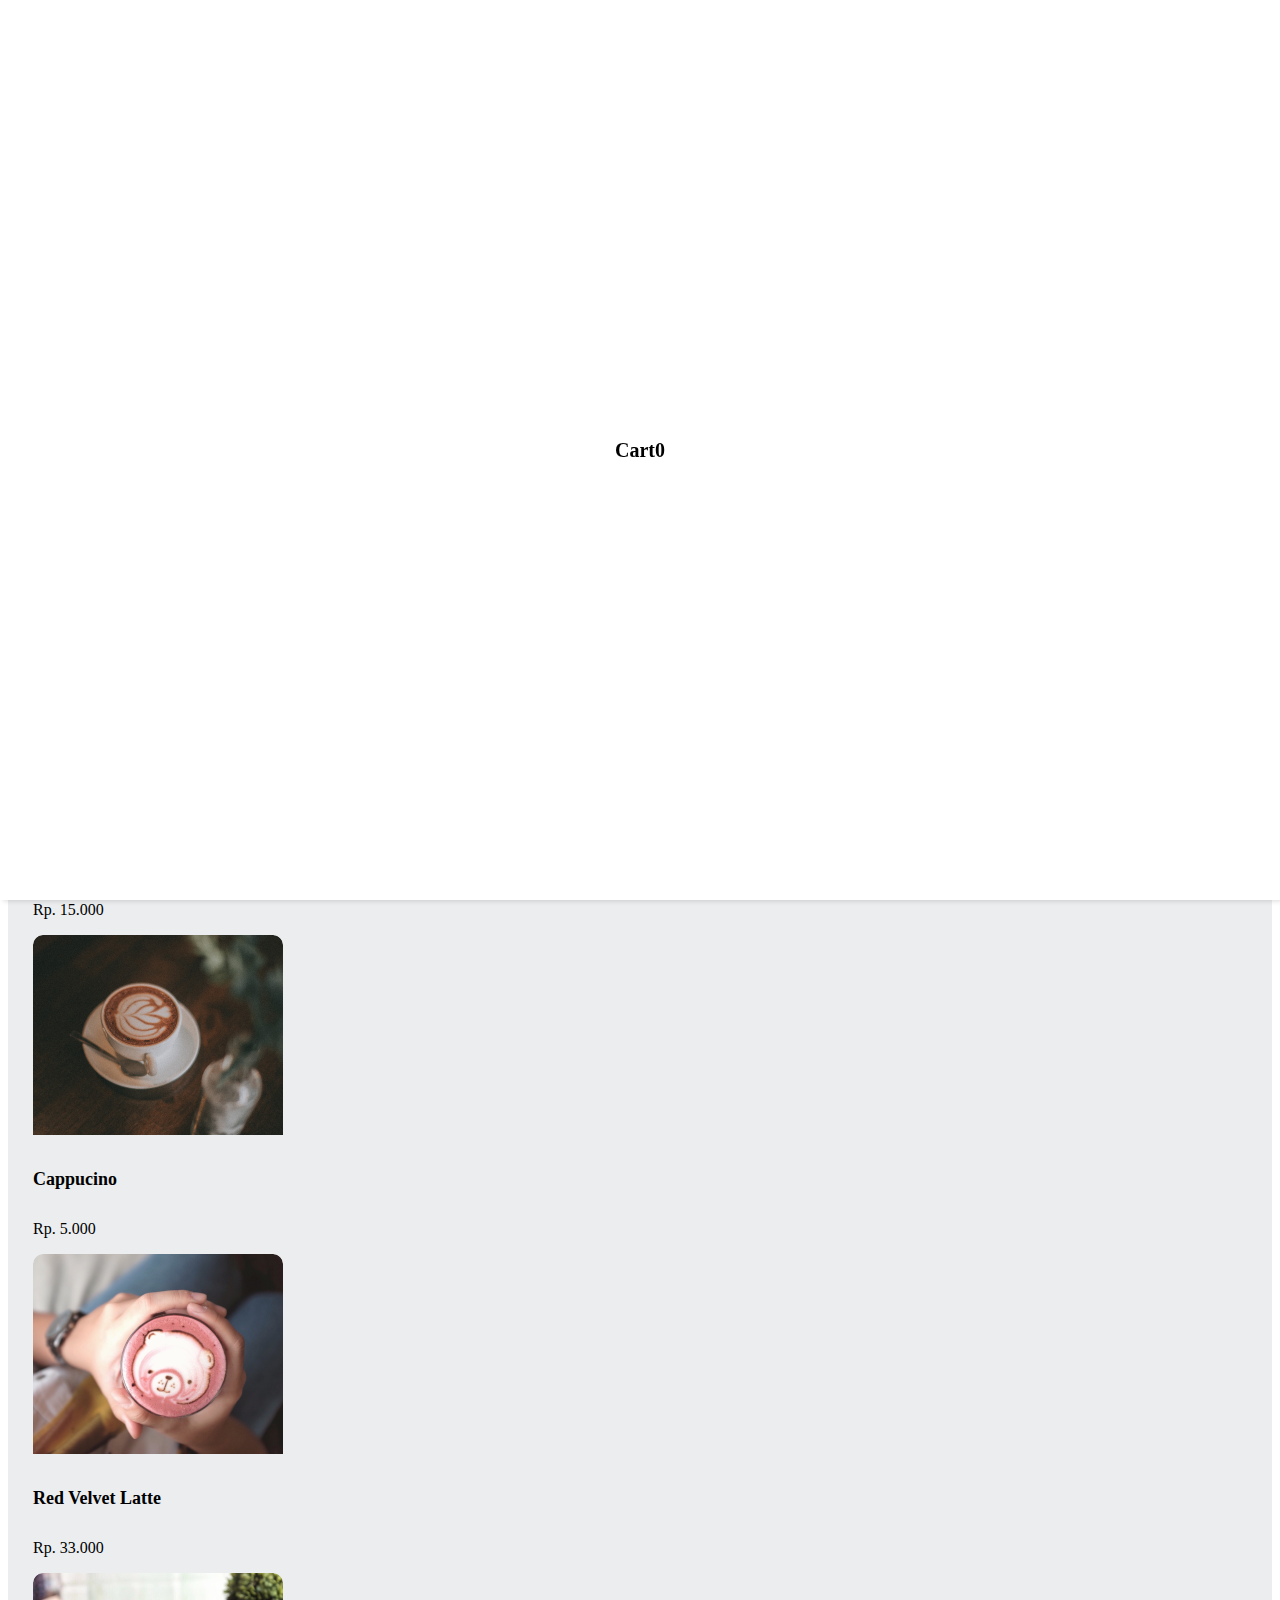
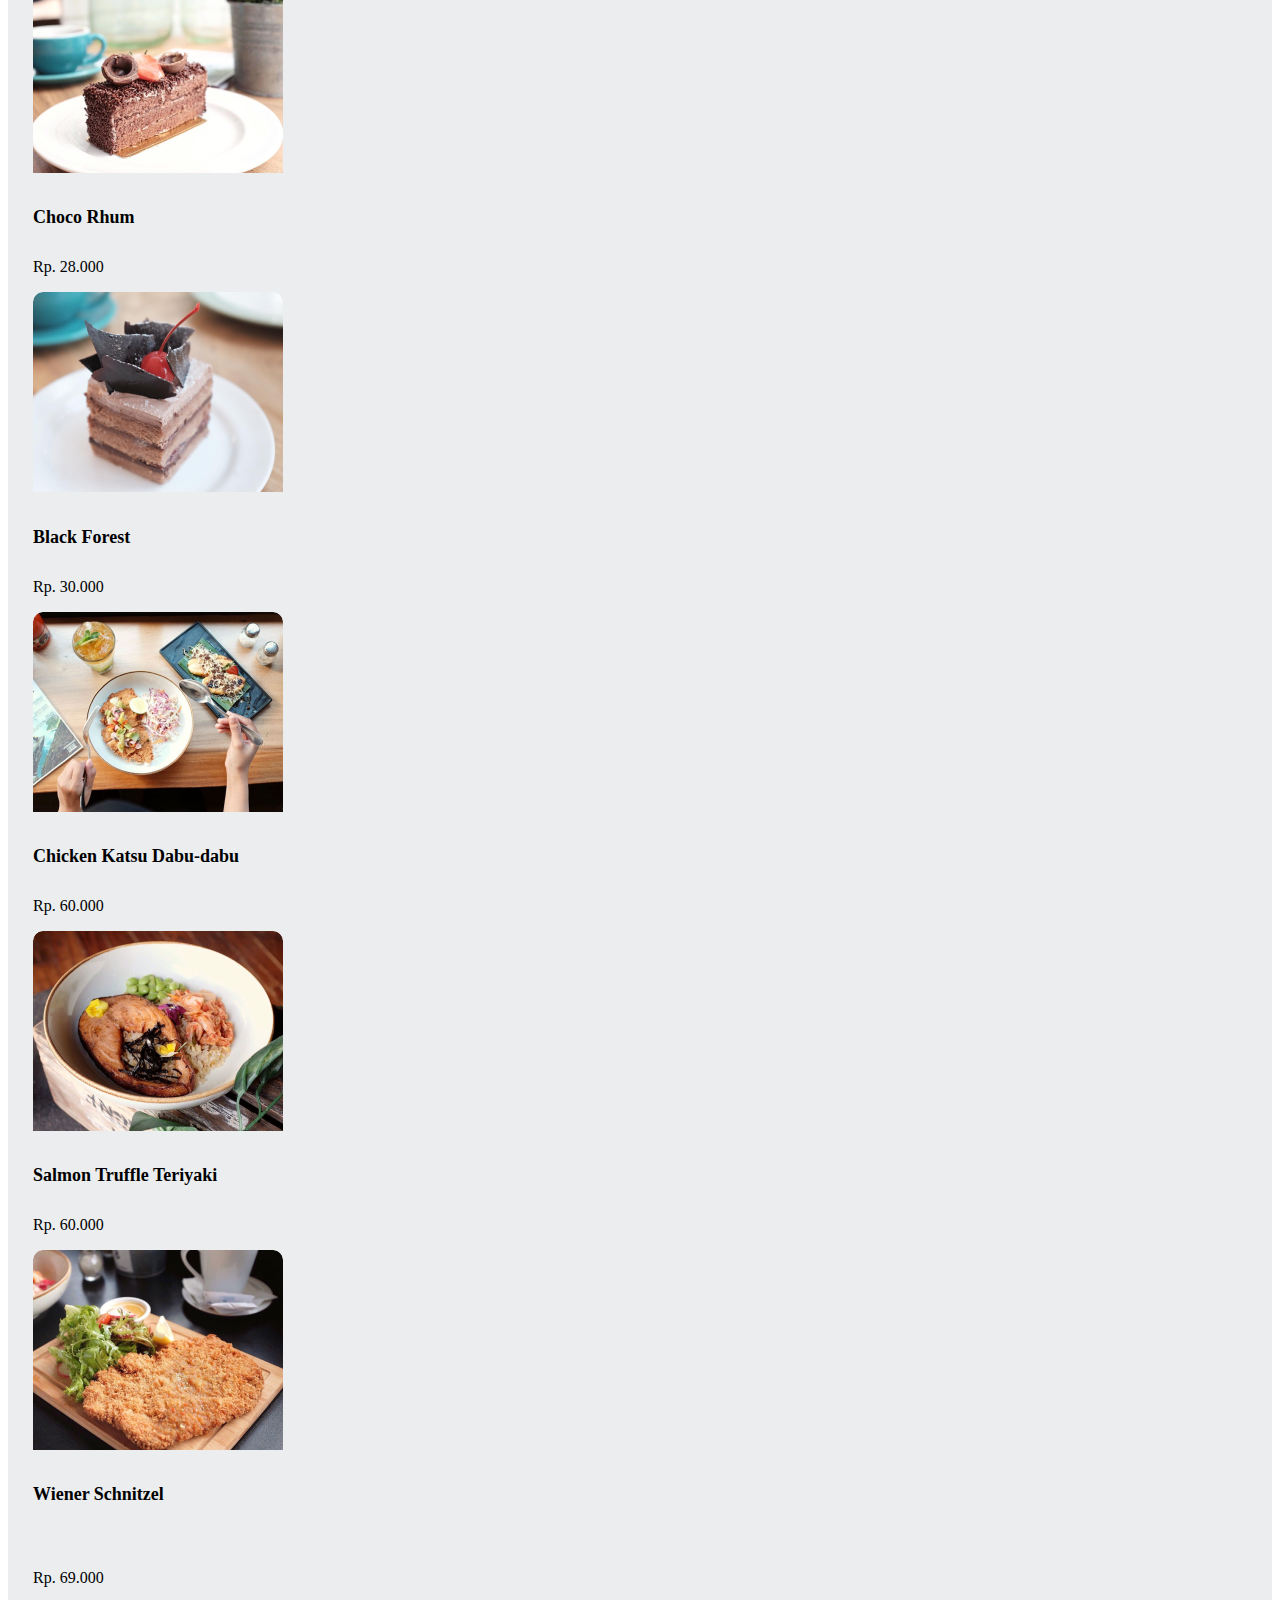
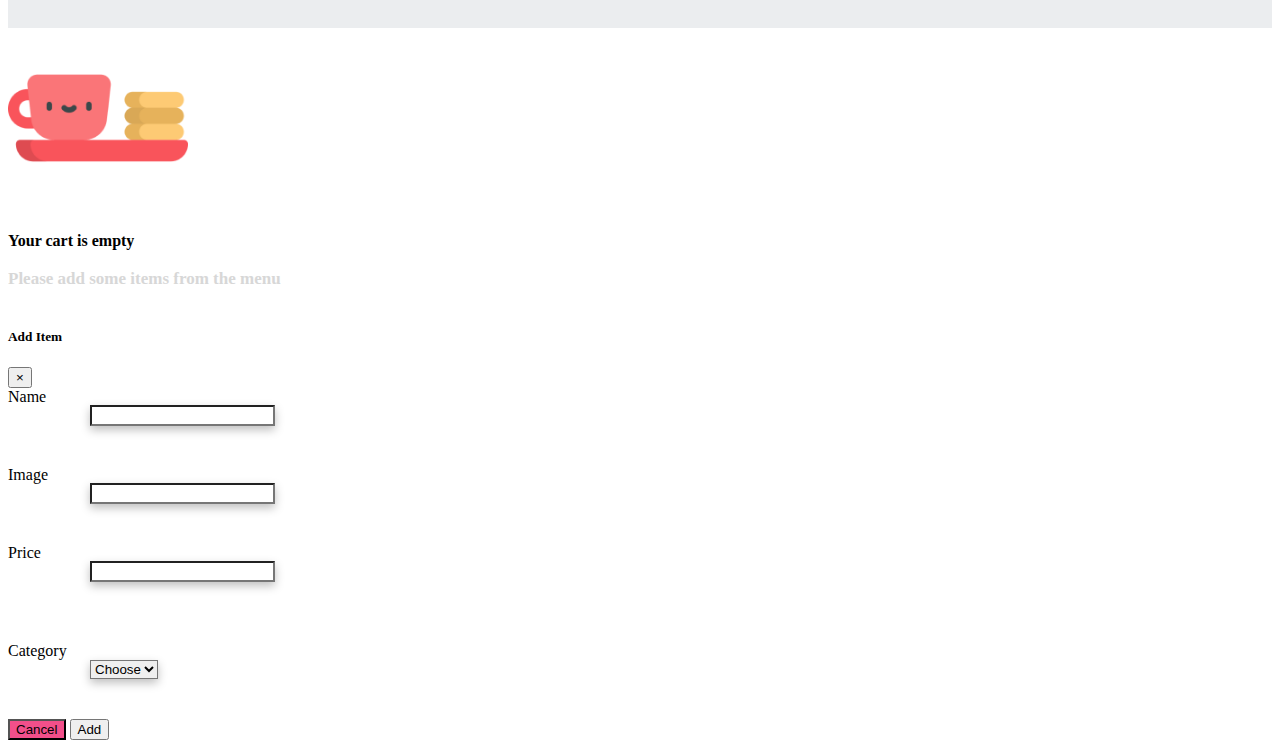
<file: aksara-web-coffee/index.html>
<!doctype html>
<html lang="en">
  <head>
    <!-- Required meta tags -->
    <meta charset="utf-8">
    <meta name="viewport" content="width=device-width, initial-scale=1, shrink-to-fit=no">

    <!-- Bootstrap CSS -->
    <link rel="stylesheet" href="https://cdn.jsdelivr.net/npm/bootstrap@4.5.3/dist/css/bootstrap.min.css" integrity="sha384-TX8t27EcRE3e/ihU7zmQxVncDAy5uIKz4rEkgIXeMed4M0jlfIDPvg6uqKI2xXr2" crossorigin="anonymous">
    <!-- External CSS -->
    <link rel="stylesheet" href="style.css">
    <link rel="stylesheet" href="font/AirbnbCereal-Medium.ttf">
    <link rel="stylesheet" href="font/AirbnbCereal-Bold.ttf">
    <title>Aksara Coffee</title>
  </head>
  <body>

    <!-- Navigasi -->
    <div class="container-fluid">
        <div class="row">
            <div class="col-md-8 col-md-4 col-sm-12 px-0">
                <div class="navbar-left border-right">
                    <button type="button" class="btn m-0 p-0">
                        <a href="#">
                        <img width="25" height="25" src="image/menu (1).png" alt="menu" />
                        </a>
                    </button>
                    <div class="navbar-title">Food Items</div>
                        <a href="#">
                            <img width="25" height="25" src="image/search.png" alt="search" />
                        </a>
                </div>
            </div>
            
            <div class="col-md-4 col-sm-4 col-sm-12 px-0" id="content-right">
                <div class="navbar-right">
                    <div class="cart-title">
                        Cart
                        <span class="badge badge-info ml-1 rounded-circle">0</span>
                    </div>
                </div>
            </div>
        </div>

        <!-- Sidebar/Left Bar -->
        <div class="row">
            <div class="content-left pl-0 pt-4 pr-4 pb-0">
                 <div class="sidebar" >
                     <div class="sidebar-sub">
                            <a href="" class="sidebar-item">
                                <img src="image/fork.png" alt="">
                            </a>
                        
                            <a href="history.html" class="sidebar-item">
                                <img src="image/clipboard.png" alt="">
                            </a>
                        
                            <a data-toggle="modal" href="#addData" class="sidebar-item">
                                <img src="image/add.png" alt="">
                            </a>
                     </div>
                 </div>     
            </div>

            <!--Photo Menu -->
            <div class="col-sm-7 menu-photos">
                <div class="row row-cols-1 row-cols-md-3">
                    <div class="col mb-4">
                    <div class="card h-100">
                        <div class="card">
                            <a href="#">
                                <div class="product-image">
                                    <img src="image/espresso-3.png" class="card-img-top" alt="...">
                                </div>
                            </a>    
                            <div class="card-body">
                                <h5 style="font-size: large;" class="card-title">Espresso</h5>
                                <p class="card-text font-weight-bold">Rp. 10.000</p>
                            </div>
                        </div>
                    </div>
                    </div>

                    <div class="col mb-4">
                    <div class="card h-100">
                        <div class="card">
                            <a href="index2.html">
                                <div class="product-image">
                                    <img src="image/latte-3.png" class="card-img-top" alt="...">
                                </div>
                            </a>   
                            <div class="card-body">
                                <h5 style="font-size: large;" class="card-title">Coffee Latte</h5>
                                <p class="card-text font-weight-bold">Rp. 15.000</p>
                            </div>
                        </div>
                    </div>
                    </div>

                    <div class="col mb-4">
                    <div class="card h-100">
                        <div class="card">
                            <a href="#">
                                <div class="product-image">
                                    <img src="image/cappucino-3.png" class="card-img-top" alt="...">
                                </div>
                            </a>
                            <div class="card-body">
                                <h5 style="font-size: large;" class="card-title">Cappucino</h5>
                                <p class="card-text font-weight-bold">Rp. 5.000</p>
                            </div>
                        </div>
                    </div>
                    </div>

                    <div class="col mb-4">
                    <div class="card h-100">
                        <div class="card">
                            <a href="#">
                                <div class="product-image">
                                    <img src="image/redvelvet-3.png" class="card-img-top" alt="...">
                                </div>
                            </a>    
                            <div class="card-body">
                                <h5 style="font-size: large;" class="card-title">Red Velvet Latte</h5>
                                <p class="card-text font-weight-bold">Rp. 33.000</p>
                            </div>
                        </div>
                    </div>
                    </div>

                    <div class="col mb-4">
                    <div class="card h-100">
                        <div class="card">
                            <a href="#">
                                <div class="product-image">
                                    <img src="image/chocorum-3.png" class="card-img-top" alt="...">
                                </div>
                            </a>
                            <div class="card-body">
                                <h5 style="font-size: large;" class="card-title">Choco Rhum</h5>
                                <p class="card-text font-weight-bold">Rp. 28.000</p>
                            </div>
                        </div>
                    </div>
                    </div>
                    
                    <div class="col mb-4">
                    <div class="card h-100">
                        <div class="card">
                            <a href="index2.html">
                                <div class="product-image">
                                    <img src="image/blackforest-3.png" class="card-img-top" alt="...">
                                </div>
                            </a>
                            <div class="card-body">
                                <h5 style="font-size: large;" class="card-title">Black Forest</h5>
                                <p class="card-text font-weight-bold">Rp. 30.000</p>
                            </div>
                        </div>
                    </div>
                    </div>

                    <div class="col mb-4">
                    <div class="card h-100">
                        <div class="card">
                            <a href="#">
                                <div class="product-image">
                                    <img src="image/chicken-katsu-3.png" class="card-img-top" alt="...">
                                </div>
                            </a>
                            <div class="card-body">
                                <h5 style="font-size: large;" class="card-title">Chicken Katsu Dabu-dabu</h5>
                                <p class="card-text font-weight-bold">Rp. 60.000</p>
                            </div>
                        </div>
                    </div>
                    </div>
                    
                    <div class="col mb-4">
                    <div class="card h-100">
                        <div class="card">
                            <a href="index2.html">
                                <div class="product-image">
                                    <img src="image/salmon-3.png" class="card-img-top" alt="...">
                                </div>
                            </a>
                            <div class="card-body">
                                <h5 style="font-size: large;" class="card-title">Salmon Truffle Teriyaki</h5>
                                <p class="card-text font-weight-bold">Rp. 60.000</p>
                            </div>
                        </div>
                    </div>
                    </div>

                    <div class="col mb-4">
                    <div class="card h-100">
                        <div class="card">
                            <a href="#">
                                <div class="product-image">
                                    <img src="image/wiener-3.png" class="card-img-top" alt="...">
                                </div>
                            </a>
                            <div class="card-body">
                                <h5 style="font-size: large;" class="card-title">Wiener Schnitzel</h5><br>
                                <p class="card-text font-weight-bold">Rp. 69.000</p>
                            </div>
                        </div>
                    </div>
                    </div>
                </div> 
            </div>

            <div class="modal-body">
                <div class="text-center cartRight">
                    <img class="img-cart" src="image/food-and-restaurant.png" alt="" width="180">
                    <h4 class="img-tittle">Your cart is empty</h4>
                    <h6 class="img-text">Please add some items from the menu</h6>
                </div>
            </div>
        </div>

        
        <!-- Modal Add Data -->
        <div class="modal fade" id="addData" tabindex="-1" aria-labelledby=""exampleModalLabel"" aria-hidden="true">
            <div class="modal-dialog">
            <div class="modal-content">
                <div class="modal-header">
                    <h5 class="modal-title font-weight-bold">Add Item</h5>
                    <button type="button" class="close" data-dismiss="modal" aria-label="Close">
                        <span aria-hidden="true">&times;</span>
                    </button>
                </div>

                <div class="modal-body addCart">
                    <form action="">
                        <div class="form-group-row">
                            <label for="name" class="col-sm-2 font-weight-bold">Name</label>
                            <div class="col-sm-10">
                                <input type="text" id="name" class="form-control">
                            </div>

                            <label for="image" class="col-sm-2 font-weight-bold">Image</label>
                            <div class="col-sm-10">
                                <input type="text" id="image" class="form-control">
                            </div>

                            <label for="price" class="col-sm-2 font-weight-bold">Price</label>
                            <div class="col-sm-10">
                                <input type="text" id="price" class="form-control">
                            </div>

                            <div class="fullCategory">
                                <label for="category" class="col-sm-2 font-weight-bold">Category</label>
                                    <div class="col-sm-10">
                                        <select name="category" id="inputCategory" class="form-control">Category
                                            <option selected>Choose</option>
                                            <option value="drink">Coffee</option>
                                            <option value="cake">Cakes</option>
                                            <option value="food">Foods</option>
                                            <option value="others">Others</option>
                                        </select>
                                    </div>
                            </div>
                        </div>
                    </form>
                </div>

                <div class="modal-footer">
                    <button type="button" class="btn btn-danger btn-lg" data-dismiss="modal">Cancel</button>
                    <button type="button" class="btn btn-info btn-lg">Add</button>
                </div>
            </div>
            </div>
        </div> 
    </div>








    <!-- Option 1: jQuery and Bootstrap Bundle (includes Popper) -->
    <script src="https://code.jquery.com/jquery-3.5.1.slim.min.js" integrity="sha384-DfXdz2htPH0lsSSs5nCTpuj/zy4C+OGpamoFVy38MVBnE+IbbVYUew+OrCXaRkfj" crossorigin="anonymous"></script>
    <script src="https://cdn.jsdelivr.net/npm/bootstrap@4.5.3/dist/js/bootstrap.bundle.min.js" integrity="sha384-ho+j7jyWK8fNQe+A12Hb8AhRq26LrZ/JpcUGGOn+Y7RsweNrtN/tE3MoK7ZeZDyx" crossorigin="anonymous"></script>

    <!-- Javascript External -->

    <!-- Option 2: jQuery, Popper.js, and Bootstrap JS
    <script src="https://code.jquery.com/jquery-3.5.1.slim.min.js" integrity="sha384-DfXdz2htPH0lsSSs5nCTpuj/zy4C+OGpamoFVy38MVBnE+IbbVYUew+OrCXaRkfj" crossorigin="anonymous"></script>
    <script src="https://cdn.jsdelivr.net/npm/popper.js@1.16.1/dist/umd/popper.min.js" integrity="sha384-9/reFTGAW83EW2RDu2S0VKaIzap3H66lZH81PoYlFhbGU+6BZp6G7niu735Sk7lN" crossorigin="anonymous"></script>
    <script src="https://cdn.jsdelivr.net/npm/bootstrap@4.5.3/dist/js/bootstrap.min.js" integrity="sha384-w1Q4orYjBQndcko6MimVbzY0tgp4pWB4lZ7lr30WKz0vr/aWKhXdBNmNb5D92v7s" crossorigin="anonymous"></script>
    -->
  </body>
</html>
</file>
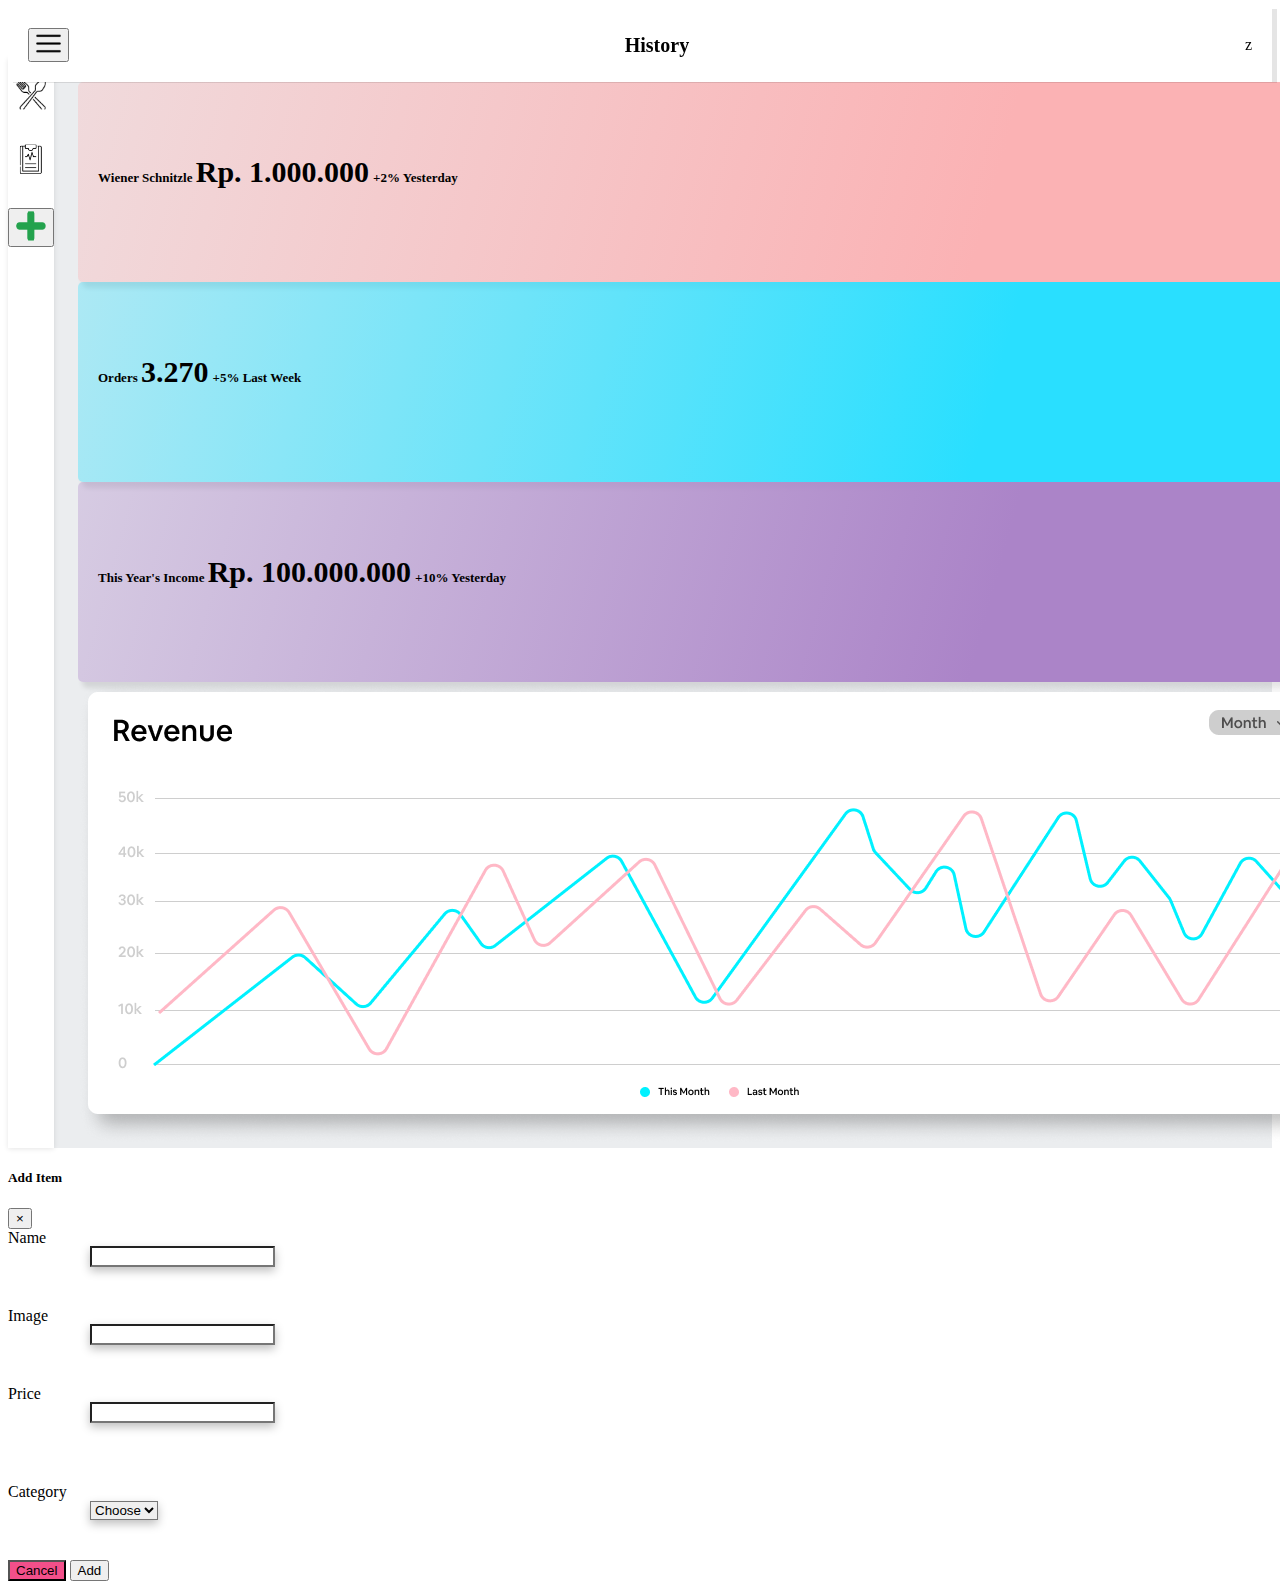
<file: aksara-web-coffee/history.html>
<!DOCTYPE html>
<html lang="en">
<head>
    <!-- Required meta tags -->
    <meta charset="UTF-8">
    <meta name="viewport" content="width=device-width, initial-scale=1, shrink-to-fit=no"/>
    <!-- Bootstrap CSS -->
    <link rel="stylesheet" href="https://cdn.jsdelivr.net/npm/bootstrap@4.5.3/dist/css/bootstrap.min.css" integrity="sha384-TX8t27EcRE3e/ihU7zmQxVncDAy5uIKz4rEkgIXeMed4M0jlfIDPvg6uqKI2xXr2" crossorigin="anonymous">
    <!-- External CSS -->
    <link rel="stylesheet" href="style.css">
    <link rel="stylesheet" href="history.css"
    <link rel="stylesheet" href="font/AirbnbCereal-Medium.ttf">
    <link rel="stylesheet" href="font/AirbnbCereal-Bold.ttf">
    <title>Aksara Coffee</title>
</head>
<body>
    <main>
        <div class="container-fluid">
            <div class="row">
                <div class="col-md-12 px-0">
                    <div class="navbar-left border-right">
                        <button type="button" class="btn m-0 p-0 hamburger text-decoration-none">
                            <img width="25" height="25" src="image/menu (1).png" alt="menu" />
                        </button>
                        <div class="navbar-title">History</div>
                        <span class="text-white">z</span>
                    </div>
                    
                    <div class="content-left history pl-0 pt-4 pr-4 pb-0">
                        <div class="sidebar">
                            <div class="sidebar-sub">
                                <a href="index.html" class="sidebar-item">
                                    <img src="image/fork.png" alt="food" />
                                </a>
                                <a href="history.html" class="sidebar-item">
                                    <img src="image/clipboard.png" alt="history" />
                                </a>

                                <button type="button" class="btn sidebar-item" data-toggle="modal"
                                    data-target="#addData">
                                    <img src="image/add.png" alt="add" />
                                </button>
                            </div>
                        </div>

                        <div class="main-left mb-2">
                            <div class="row">
                                <div class="col-lg-4 col-md-6 col-sm-12 mb-3">
                                    <div class="card product">
                                        <div class="card-body card-history bg-1">
                                            <div class="card-history-detail">
                                                <span class="title d-block">
                                                    Wiener Schnitzle
                                                </span>
                                                <span class="price d-block">Rp. 1.000.000</span>
                                                <span class="percent d-block">+2% Yesterday</span>
                                            </div>
                                        </div>
                                    </div>
                                </div>
                                <div class="col-lg-4 col-md-6 col-sm-12 mb-3">
                                    <div class="card product">
                                        <div class="card-body card-history bg-2">
                                            <div class="card-history-detail">
                                                <span class="title d-block">
                                                    Orders
                                                </span>
                                                <span class="price d-block">3.270</span>
                                                <span class="percent d-block">+5% Last Week</span>
                                            </div>
                                        </div>
                                    </div>
                                </div>
                                <div class="col-lg-4 col-md-12 col-sm-12 mb-3">
                                    <div class="card product">
                                        <div class="card-body card-history bg-3">
                                            <div class="card-history-detail">
                                                <span class="title d-block">
                                                    This Year's Income
                                                </span>
                                                <span class="price d-block">Rp. 100.000.000</span>
                                                <span class="percent d-block">+10% Yesterday</span>
                                            </div>
                                        </div>
                                    </div>
                                </div>
                                <div class="col-md-12">
                                    <img class="img-fluid" src="image/chart.png" alt="chart" />
                                </div>
                            </div>
                        </div>
                    </div>
                </div>
                <div class="col-md-12 px-0">
                    <footer class="py-3 bg-light shadow-lg">
                    </footer>
                </div>
            </div>
        </div>
    </main>

    
            <!-- Modal Add Data-->
            <div class="modal fade" id="addData" tabindex="-1" aria-labelledby=""exampleModalLabel"" aria-hidden="true">
                <div class="modal-dialog">
                <div class="modal-content">
                    <div class="modal-header">
                        <h5 class="modal-title font-weight-bold">Add Item</h5>
                        <button type="button" class="close" data-dismiss="modal" aria-label="Close">
                            <span aria-hidden="true">&times;</span>
                        </button>
                    </div>
    
                    <div class="modal-body addCart">
                        <form action="">
                            <div class="form-group-row">
                                <label for="name" class="col-sm-2 font-weight-bold">Name</label>
                                <div class="col-sm-10">
                                    <input type="text" id="name" class="form-control">
                                </div>
    
                                <label for="image" class="col-sm-2 font-weight-bold">Image</label>
                                <div class="col-sm-10">
                                    <input type="text" id="image" class="form-control">
                                </div>
    
                                <label for="price" class="col-sm-2 font-weight-bold">Price</label>
                                <div class="col-sm-10">
                                    <input type="text" id="price" class="form-control">
                                </div>
    
                                <div class="fullCategory">
                                    <label for="category" class="col-sm-2 font-weight-bold">Category</label>
                                        <div class="col-sm-10">
                                            <select name="category" id="inputCategory" class="form-control">Category
                                                <option selected>Choose</option>
                                                <option value="drink">Coffee</option>
                                                <option value="cake">Cakes</option>
                                                <option value="food">Foods</option>
                                                <option value="others">Others</option>
                                            </select>
                                        </div>
                                </div>
                            </div>
                        </form>
                    </div>
    
                    <div class="modal-footer">
                        <button type="button" class="btn btn-danger btn-lg" data-dismiss="modal">Cancel</button>
                        <button type="button" class="btn btn-info btn-lg">Add</button>
                    </div>
                </div>
                </div>
            </div> 





    
    <!-- Option 1: jQuery and Bootstrap Bundle (includes Popper) -->
    <script src="https://code.jquery.com/jquery-3.5.1.slim.min.js" integrity="sha384-DfXdz2htPH0lsSSs5nCTpuj/zy4C+OGpamoFVy38MVBnE+IbbVYUew+OrCXaRkfj" crossorigin="anonymous"></script>
    <script src="https://cdn.jsdelivr.net/npm/bootstrap@4.5.3/dist/js/bootstrap.bundle.min.js" integrity="sha384-ho+j7jyWK8fNQe+A12Hb8AhRq26LrZ/JpcUGGOn+Y7RsweNrtN/tE3MoK7ZeZDyx" crossorigin="anonymous"></script>

    <!-- Javascript External -->

    <!-- Option 2: jQuery, Popper.js, and Bootstrap JS -->
    <script src="https://code.jquery.com/jquery-3.5.1.slim.min.js" integrity="sha384-DfXdz2htPH0lsSSs5nCTpuj/zy4C+OGpamoFVy38MVBnE+IbbVYUew+OrCXaRkfj" crossorigin="anonymous"></script>
    <script src="https://cdn.jsdelivr.net/npm/popper.js@1.16.1/dist/umd/popper.min.js" integrity="sha384-9/reFTGAW83EW2RDu2S0VKaIzap3H66lZH81PoYlFhbGU+6BZp6G7niu735Sk7lN" crossorigin="anonymous"></script>
    <script src="https://cdn.jsdelivr.net/npm/bootstrap@4.5.3/dist/js/bootstrap.min.js" integrity="sha384-w1Q4orYjBQndcko6MimVbzY0tgp4pWB4lZ7lr30WKz0vr/aWKhXdBNmNb5D92v7s" crossorigin="anonymous"></script>
    <script src="js/bootstrap.min.js"></script>
</body>

</html>
</file>
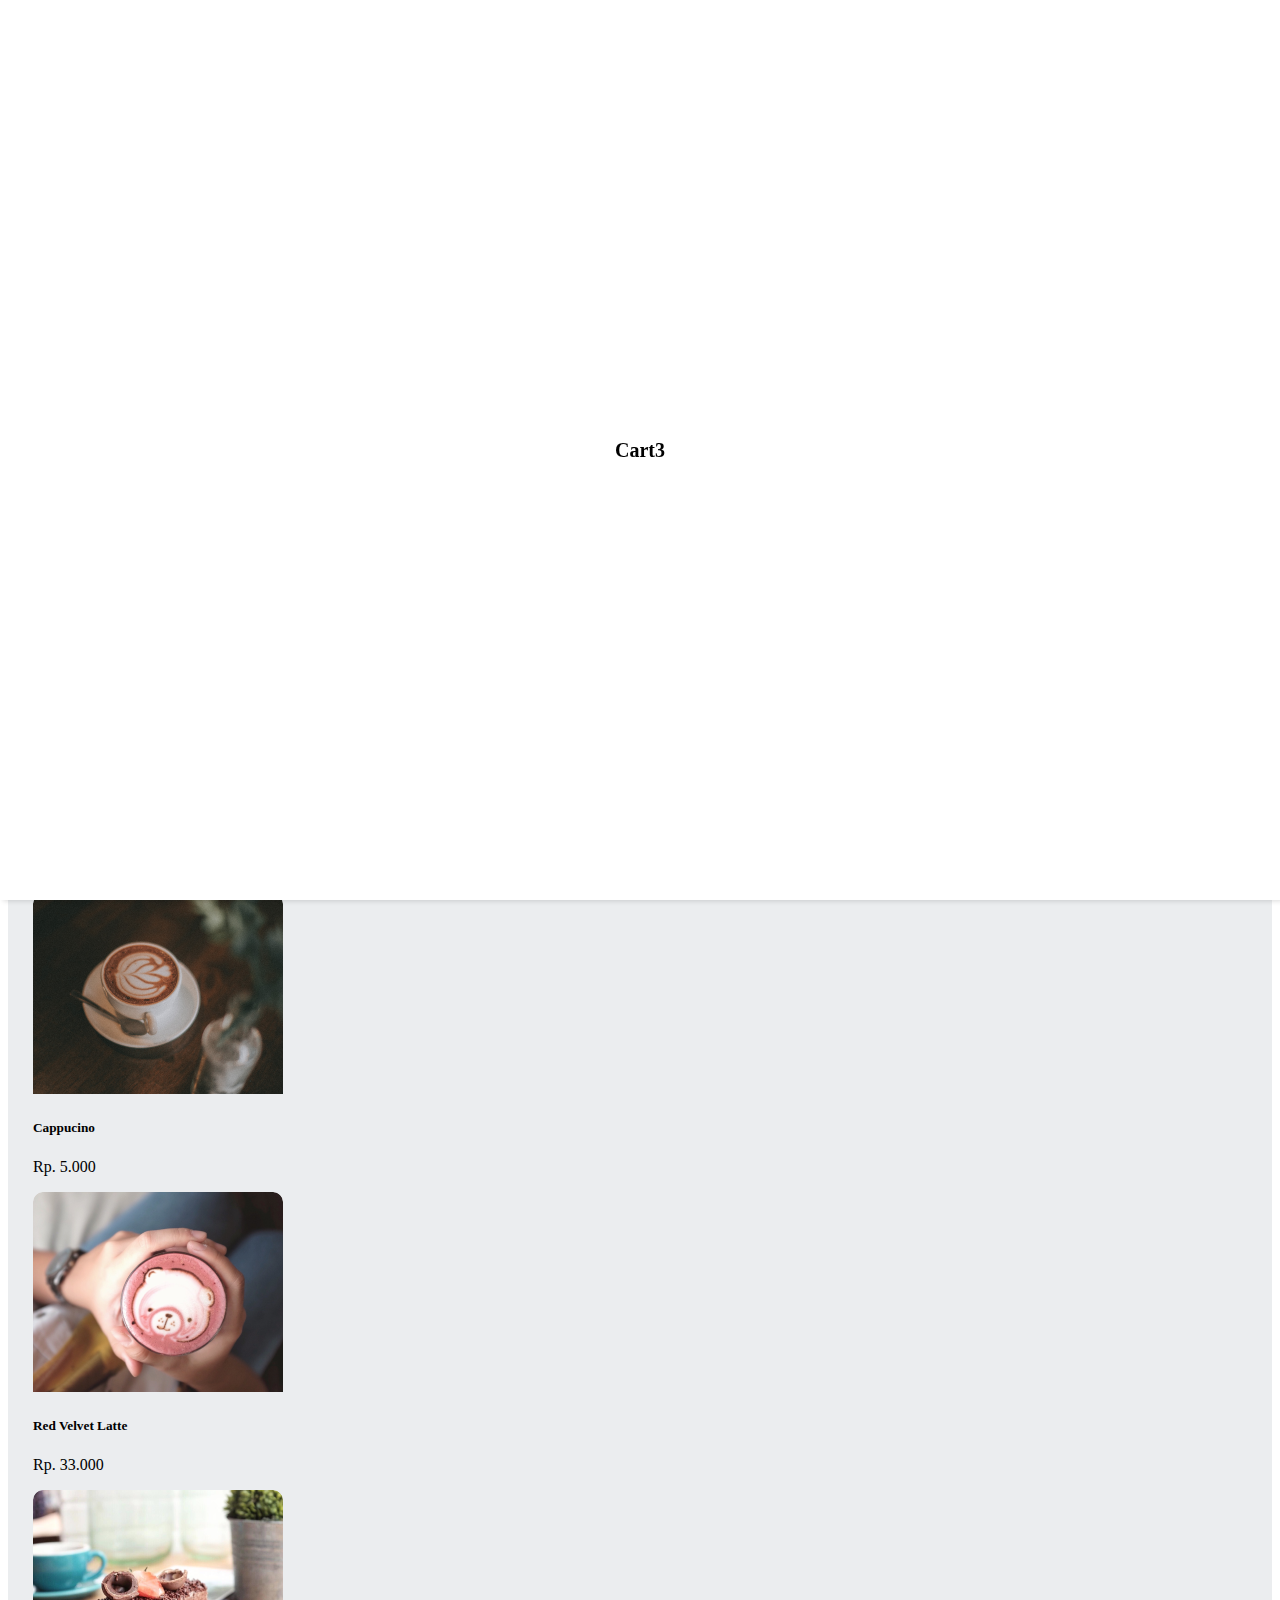
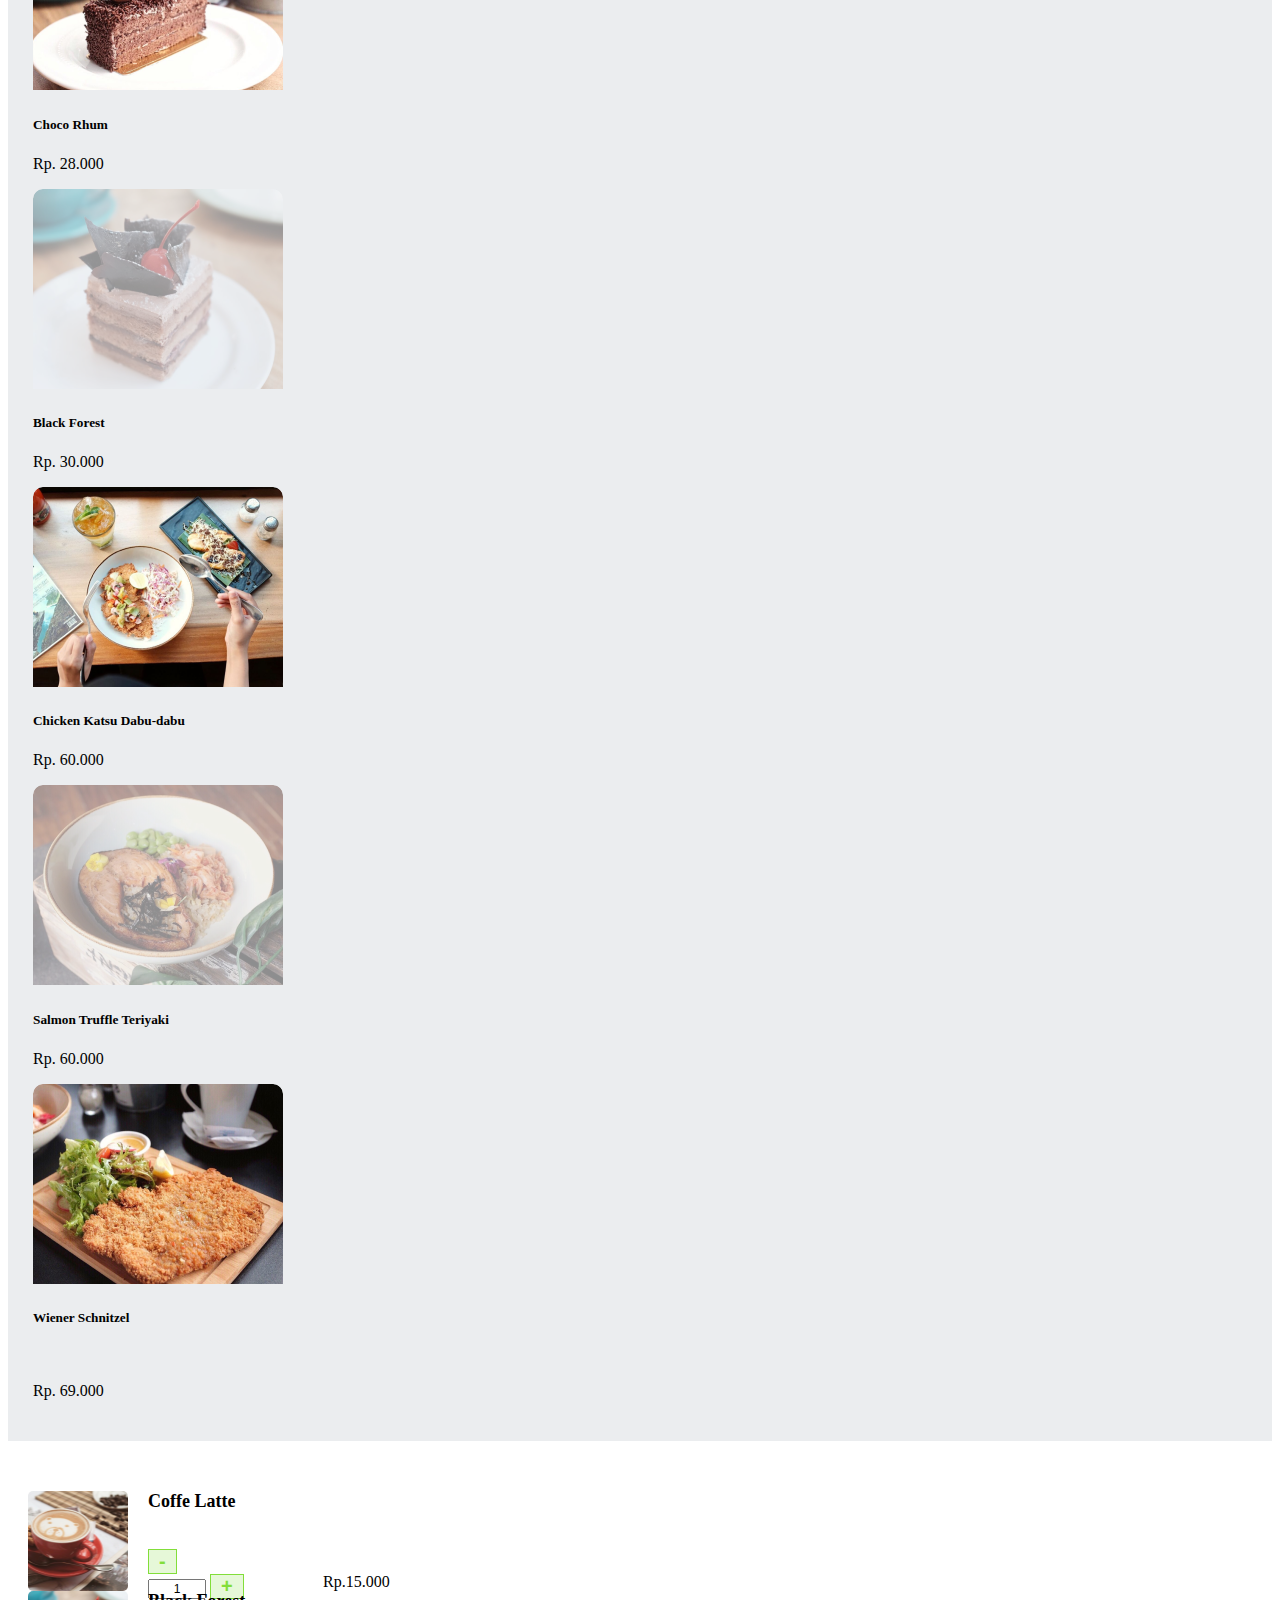
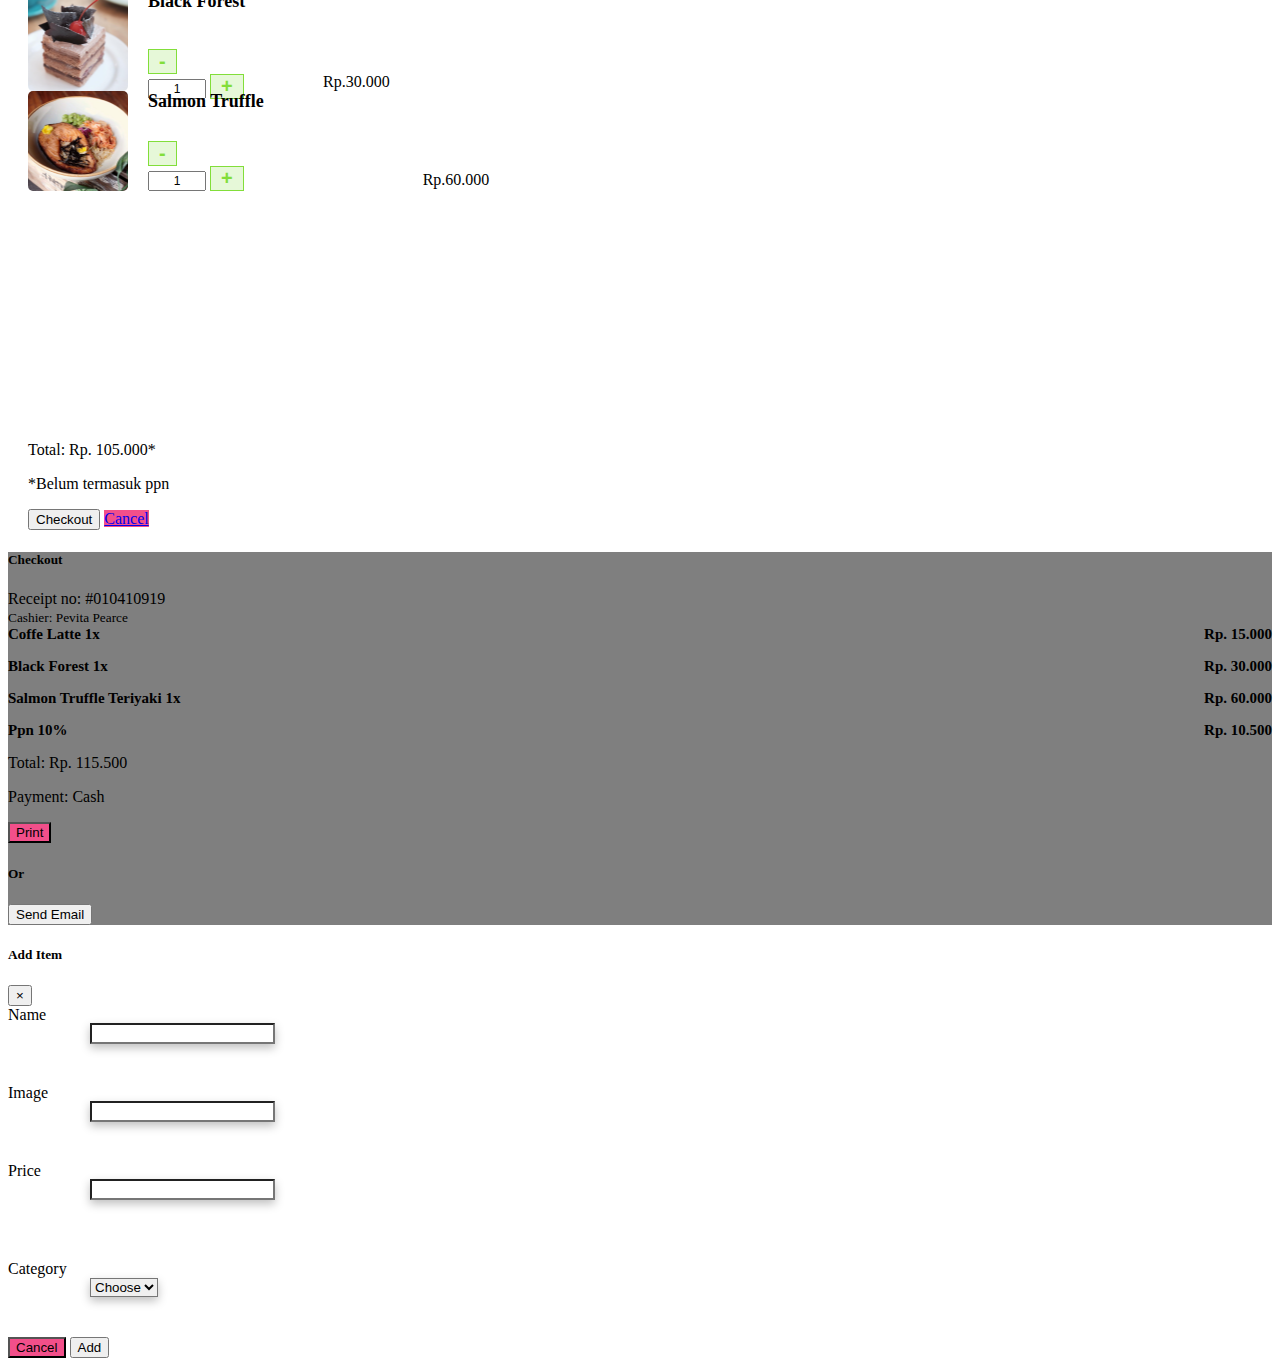
<file: aksara-web-coffee/index2.html>
<!doctype html>
<html lang="en">
  <head>
    <!-- Required meta tags -->
    <meta charset="utf-8">
    <meta name="viewport" content="width=device-width, initial-scale=1, shrink-to-fit=no">

    <!-- Bootstrap CSS -->
    <link rel="stylesheet" href="https://cdn.jsdelivr.net/npm/bootstrap@4.5.3/dist/css/bootstrap.min.css" integrity="sha384-TX8t27EcRE3e/ihU7zmQxVncDAy5uIKz4rEkgIXeMed4M0jlfIDPvg6uqKI2xXr2" crossorigin="anonymous">
    <!-- External CSS -->
    <link rel="stylesheet" href="style.css">
    <link rel="stylesheet" href="font/AirbnbCereal-Medium.ttf">
    <link rel="stylesheet" href="font/AirbnbCereal-Bold.ttf">
    <title>Aksara Coffee</title>
  </head>
  <body>

    <!-- Navigasi -->
    <div class="container-fluid">
        <div class="row">
            <div class="col-md-8 col-md-4 col-sm-12 px-0">
                <div class="navbar-left border-right">
                    <button type="button" class="btn m-0 p-0">
                        <img width="25" height="25" src="image/menu (1).png" alt="menu" />
                    </button>
                    <div class="navbar-title">Food Items</div>
                        <a href="#">
                            <img width="25" height="25" src="image/search.png" alt="search" />
                        </a>
                </div>
            </div>
            
            <div class="col-md-4 col-md-4 col-sm-12 px-0" id="content-right">
                <div class="navbar-right">
                    <div class="cart-title">
                        Cart
                        <span class="badge badge-info ml-1 rounded-circle">3</span>
                    </div>
                </div>
            </div>
        </div>

        <!-- Sidebar/Left Bar -->
        <div class="row">
            <div class="content-left pl-0 pt-4 pr-4 pb-0">
                 <div class="sidebar" >
                     <div class="sidebar-sub">
                            <a href="index.html" class="sidebar-item">
                                <img src="image/fork.png" alt="">
                            </a>
                        
                            <a href="history.html" class="sidebar-item">
                                <img src="image/clipboard.png" alt="">
                            </a>
                        
                            <a data-toggle="modal" href="#addData" class="sidebar-item">
                                <img src="image/add.png" alt="">
                            </a>
                    </div>
                </div>     
            </div>

            <!-- Photo Menu -->
            <div class="col-sm-7 menu-photos">
                <div class="row row-cols-1 row-cols-md-3">
                    <div class="col mb-4">
                    <div class="card h-100">
                        <div class="card">
                            <a href="#">
                                <div class="product-image">
                                    <img src="image/espresso-3.png" class="card-img-top" alt="...">
                                </div>
                            </a>    
                            <div class="card-body">
                                <h5 class="card-title">Espresso</h5>
                                <p class="card-text font-weight-bold">Rp. 10.000</p>
                            </div>
                        </div>
                    </div>
                    </div>

                    <div class="col mb-4">
                    <div class="card h-100">
                        <div class="card">
                            <a href="#">
                                <div class="product-image active">
                                    <img src="image/latte-3.png" class="card-img-top" alt="...">
                                </div>
                            </a> 
                            
                            <div class="card-body card-detail">
                                <h5 class="card-title">Coffee Latte</h5>
                                <p class="card-text font-weight-bold">Rp. 15.000</p>
                            </div>
                        </div>
                    </div>
                    </div>

                    <div class="col mb-4">
                    <div class="card h-100">
                        <div class="card">
                            <a href="#">
                                <div class="product-image">
                                    <img src="image/cappucino-3.png" class="card-img-top" alt="...">
                                </div>
                            </a>
                            <div class="card-body">
                                <h5 class="card-title">Cappucino</h5>
                                <p class="card-text font-weight-bold">Rp. 5.000</p>
                            </div>
                        </div>
                    </div>
                    </div>

                    <div class="col mb-4">
                    <div class="card h-100">
                        <div class="card">
                            <a href="#">
                                <div class="product-image">
                                    <img src="image/redvelvet-3.png" class="card-img-top" alt="...">
                                </div>
                            </a>    
                            <div class="card-body">
                                <h5 class="card-title">Red Velvet Latte</h5>
                                <p class="card-text font-weight-bold">Rp. 33.000</p>
                            </div>
                        </div>
                    </div>
                    </div>

                    <div class="col mb-4">
                    <div class="card h-100">
                        <div class="card">
                            <a href="#">
                                <div class="product-image">
                                    <img src="image/chocorum-3.png" class="card-img-top" alt="...">
                                </div>
                            </a>
                            <div class="card-body">
                                <h5 class="card-title">Choco Rhum</h5>
                                <p class="card-text font-weight-bold">Rp. 28.000</p>
                            </div>
                        </div>
                    </div>
                    </div>
                    
                    <div class="col mb-4">
                    <div class="card h-100">
                        <div class="card">
                            <a href="#">
                                <div class="product-image active">
                                    <img src="image/blackforest-3.png" class="card-img-top" alt="...">
                                </div>
                            </a>
                            <div class="card-body">
                                <h5 class="card-title">Black Forest</h5>
                                <p class="card-text font-weight-bold">Rp. 30.000</p>
                            </div>
                        </div>
                    </div>
                    </div>

                    <div class="col mb-4">
                    <div class="card h-100">
                        <div class="card">
                            <a href="#">
                                <div class="product-image">
                                    <img src="image/chicken-katsu-3.png" class="card-img-top" alt="...">
                                </div>
                            </a>
                            <div class="card-body">
                                <h5 class="card-title">Chicken Katsu Dabu-dabu</h5>
                                <p class="card-text font-weight-bold">Rp. 60.000</p>
                            </div>
                        </div>
                    </div>
                    </div>
                    
                    <div class="col mb-4">
                    <div class="card h-100">
                        <div class="card">
                            <a href="#">
                                <div class="product-image active">
                                    <img src="image/salmon-3.png" class="card-img-top" alt="...">
                                </div>
                            </a>
                            <div class="card-body">
                                <h5 class="card-title">Salmon Truffle Teriyaki</h5>
                                <p class="card-text font-weight-bold">Rp. 60.000</p>
                            </div>
                        </div>
                    </div>
                    </div>

                    <div class="col mb-4">
                    <div class="card h-100">
                        <div class="card">
                            <a href="#">
                                <div class="product-image">
                                    <img src="image/wiener-3.png" class="card-img-top" alt="...">
                                </div>
                            </a>
                            <div class="card-body">
                                <h5 class="card-title">Wiener Schnitzel</h5><br>
                                <p class="card-text font-weight-bold">Rp. 69.000</p>
                            </div>
                        </div>
                    </div>
                    </div>
                </div> 
            </div>

            <!-- Cart Item/Content-right -->
            <div class="col-md-3 col-md-3 col-sm-12 px-0" id="content-right">
                <div class="main-cart">
                    <div class="list-chart">
                        <div class="chart-product mb-5">
                            <div class="position-relative">
                                <div class="img-list-chart" style="background-image: url('image/latte-3.png');"></div>
                            </div>
                            <div class="name-input">
                                <span class="chart-title-product">Coffe Latte</span>
                                <div class="input-group">
                                    <div class="input-group-prepend">
                                        <button class="btn btn-success-custom rounded-0 min-btn" type="button">
                                            -
                                        </button>
                                    </div>
                                    <input type="text" value="1" min="1"
                                        class="form-control total-ord custom-chart-input" placeholder=""
                                        aria-label="Example text with button addon"
                                        aria-describedby="button-addon1" />
                                    <button class="btn ml-min btn-success-custom rounded-0 add-btn" type="button">
                                        +
                                    </button>
                                    <div class="rate font-weight-bold">Rp.15.000</div>
                                </div>
                            </div>
                        </div>

                        <div class="chart-product mb-5">
                            <div class="position-relative">
                                <div class="img-list-chart" style="background-image: url('image/blackforest-3.png');"></div>
                            </div>
                                <div class="name-input">
                                    <span class="chart-title-product">Black Forest</span>
                                    <div class="input-group">
                                        <div class="input-group-prepend">
                                            <button class="btn btn-success-custom rounded-0 min-btn" type="button">
                                                -
                                            </button>
                                        </div>
                                        <input type="text" value="1" min="1"
                                            class="form-control total-ord custom-chart-input" placeholder=""
                                            aria-label="Example text with button addon"
                                            aria-describedby="button-addon1" />
                                        <button class="btn ml-min btn-success-custom rounded-0 add-btn" type="button">
                                            +
                                        </button>
                                        <div class="rate font-weight-bold">Rp.30.000</div>
                                    </div>
                                </div>
                        </div>
                    
                        <div class="chart-product mb-5">
                            <div class="position-relative">
                                <div class="img-list-chart" style="background-image: url('image/salmon-3.png');"></div>
                            </div>
                            <div class="name-input">
                                <span class="chart-title-product">Salmon Truffle</span>
                                <div class="input-group">
                                    <div class="input-group-prepend">
                                        <button class="btn btn-success-custom rounded-0 min-btn" type="button">
                                            -
                                        </button>
                                    </div>
                                    <input type="text" value="1" min="1"
                                        class="form-control total-ord custom-chart-input" placeholder=""
                                        aria-label="Example text with button addon"
                                        aria-describedby="button-addon1" />
                                    <button class="btn ml-min btn-success-custom rounded-0 add-btn" type="button">
                                        +
                                    </button>
                                    <span class="rate font-weight-bold">Rp.60.000</span>
                                </div>
                            </div>
                        </div>
                    </div>

                    <div class="checkout py-3">
                        <div class="d-flex font-weight-bold justify-content-between">
                            <span>Total: </span>
                            <span>Rp. 105.000*</span>
                        </div>
                        <p class="mt-2 mb-1">*Belum termasuk ppn</p>
                        <button class="btn btn-info btn-lg btn-block" data-toggle="modal" data-target="#modalCheckout">
                            Checkout
                        </button>
                        <a href="index.html" class="btn btn-danger btn-lg btn-block">Cancel</a>
                    </div>
                </div>
            </div>
        </div>
        
        <!-- Checkout modal -->
        <div class="modal fade" id="modalCheckout" tabindex="-1" role="dialog" aria-labelledby="modalCheckoutLabel" aria-hidden="true">
            <div class="modal-dialog">
                <div class="modal-content p-3 rounded-xs">
                    <div class="modal-header border-bottom-0 pb-0">
                        <h5 class="modal-title font-weight-bold" id="addMenuLabel">
                            Checkout
                        </h5>
                        <span class="font-weight-bold">Receipt no: #010410919</span>
                    </div>
    
                    <div class="modal-body pt-2">
                        <small class="mb-5 d-inline-block">Cashier: Pevita Pearce</small>
                        <div class="print-list">
                            <div class="buy-menu">
                                <span>Coffe Latte 1x</span>
                                <span>Rp. 15.000</span>
                            </div>
                            <div class="buy-menu">
                                <span>Black Forest 1x</span>
                                <span>Rp. 30.000</span>
                            </div>
                            <div class="buy-menu">
                                <span>Salmon Truffle Teriyaki 1x</span>
                                <span>Rp. 60.000</span>
                            </div>
                            <div class="buy-menu">
                                <span>Ppn 10%</span>
                                <span>Rp. 10.500</span>
                            </div>
                            <div class="float-right font-weight-bold font-15">
                                Total: Rp. 115.500
                            </div>
                            <div class="clearfix"></div>
                            <p class="font-weight-bold font-15">
                                Payment: Cash
                            </p>
                        </div>
                    </div>
                    <div class="modal-footer d-block border-top-0">
                        <button type="button" class="btn btn-danger btn-lg btn-block" data-dismiss="modal">Print</button>
                        <h5 class="text-center">Or</h5>
                        <button type="button" class="btn btn-info btn-lg btn-block">Send Email</button>
                    </div>
                </div>
            </div>
        </div>   
    </div>

     <!-- Modal Add Data -->
     <div class="modal fade" id="addData" tabindex="-1" aria-labelledby=""exampleModalLabel"" aria-hidden="true">
        <div class="modal-dialog">
        <div class="modal-content">
            <div class="modal-header">
                <h5 class="modal-title font-weight-bold">Add Item</h5>
                <button type="button" class="close" data-dismiss="modal" aria-label="Close">
                    <span aria-hidden="true">&times;</span>
                </button>
            </div>

            <div class="modal-body addCart">
                <form action="">
                    <div class="form-group-row">
                        <label for="name" class="col-sm-2 font-weight-bold">Name</label>
                        <div class="col-sm-10">
                            <input type="text" id="name" class="form-control">
                        </div>

                        <label for="image" class="col-sm-2 font-weight-bold">Image</label>
                        <div class="col-sm-10">
                            <input type="text" id="image" class="form-control">
                        </div>

                        <label for="price" class="col-sm-2 font-weight-bold">Price</label>
                        <div class="col-sm-10">
                            <input type="text" id="price" class="form-control">
                        </div>

                        <div class="fullCategory">
                            <label for="category" class="col-sm-2 font-weight-bold">Category</label>
                                <div class="col-sm-10">
                                    <select name="category" id="inputCategory" class="form-control">Category
                                        <option selected>Choose</option>
                                        <option value="drink">Coffee</option>
                                        <option value="cake">Cakes</option>
                                        <option value="food">Foods</option>
                                        <option value="others">Others</option>
                                    </select>
                                </div>
                        </div>
                    </div>
                </form>
            </div>

            <div class="modal-footer">
                <button type="button" class="btn btn-danger btn-lg" data-dismiss="modal">Cancel</button>
                <button type="button" class="btn btn-info btn-lg">Add</button>
            </div>
        </div>
        </div>
    </div> 








    <!-- Option 1: jQuery and Bootstrap Bundle (includes Popper) -->
    <script src="https://code.jquery.com/jquery-3.5.1.slim.min.js" integrity="sha384-DfXdz2htPH0lsSSs5nCTpuj/zy4C+OGpamoFVy38MVBnE+IbbVYUew+OrCXaRkfj" crossorigin="anonymous"></script>
    <script src="https://cdn.jsdelivr.net/npm/bootstrap@4.5.3/dist/js/bootstrap.bundle.min.js" integrity="sha384-ho+j7jyWK8fNQe+A12Hb8AhRq26LrZ/JpcUGGOn+Y7RsweNrtN/tE3MoK7ZeZDyx" crossorigin="anonymous"></script>

    <!-- Javascript External -->

    <!-- Option 2: jQuery, Popper.js, and Bootstrap JS
    <script src="https://code.jquery.com/jquery-3.5.1.slim.min.js" integrity="sha384-DfXdz2htPH0lsSSs5nCTpuj/zy4C+OGpamoFVy38MVBnE+IbbVYUew+OrCXaRkfj" crossorigin="anonymous"></script>
    <script src="https://cdn.jsdelivr.net/npm/popper.js@1.16.1/dist/umd/popper.min.js" integrity="sha384-9/reFTGAW83EW2RDu2S0VKaIzap3H66lZH81PoYlFhbGU+6BZp6G7niu735Sk7lN" crossorigin="anonymous"></script>
    <script src="https://cdn.jsdelivr.net/npm/bootstrap@4.5.3/dist/js/bootstrap.min.js" integrity="sha384-w1Q4orYjBQndcko6MimVbzY0tgp4pWB4lZ7lr30WKz0vr/aWKhXdBNmNb5D92v7s" crossorigin="anonymous"></script>
    -->
  </body>
</html>
</file>
<file: aksara-web-coffee/style.css>
/* Container */
.container-fluid {
    font-family:'Airbnb Cereal App Medium';
}
.card-body .p {
    font-family:'Airbnb Cereal App Bold';
}

/*Menu Photo */
.menu-photos {
    padding: 25px;
    background-color: rgba(190, 195, 202, 0.3);
}
.product-image:hover {
    opacity: 0.8;
}
.card,
.card img {
    border-radius: 10px 10px 0 0;
}

/* Menu Photo Checklist*/
.product-image.active::after {
    content: '';
    background-image: url(image/click.png);
    background-repeat: no-repeat;
    background-position: center;
    position: absolute;
    top: 0;
    bottom: 90px;
    left: 0;
    right: 0;
}
.product-image.active{
    display: block; 
    opacity: 0.4;
}


/* Cart */
.img-tittle {
    line-height: 15px;
    top: 20px;
}
.img-text {
    font-size: 17px;
    color: #CECECE;
    margin-top: 15px;
    opacity: 0.8;
}


/* Navigasi-top */
.navbar-title {
    font-weight: bold;
    font-size: 20px;
}
.navbar-left {
    display: flex;
    justify-content: space-between;
    align-items: center;
    background-color: #fff;
    box-shadow: 5px 1px 0px rgba(0, 0, 0, 0.1);
    padding: 20px 20px 20px 20px;
    position: sticky;
    top: 0;
    z-index: 100;
}
.navbar-right {
    display: flex;
    justify-content: center;
    align-items: center;
    background-color: #fff;
    box-shadow: 3px 1px 5px rgba(0, 0, 0, 0.15);
    padding: 20px 15px;
    position: sticky;
    top: 0;
    z-index: 100;
}
.cart-title {
    display: flex;
    align-items: center;
    font-weight: bold;
    font-size: 20px;
}


/* Side Bar */
.sidebar {
    width: 63px;
    background-color: #fff;
    box-shadow: 0px 1px 5px rgba(0, 0, 0, 0.1);
    margin-top: -24px;
    margin-right: 1.5rem;
    display: flex;
    flex-direction: column;
    align-items: center;
}
.sidebar-sub {
    display: flex;
    flex-direction: column;
    align-items: center;
    top: 80px;
}
.sidebar-item {
    margin-bottom: 30px;
}
.sidebar-item:nth-child(1) {
    padding-top: 22px;
}
.sidebar-item img {
    width: 30px;
    height: 30px;
}
.content-left {
    background-color: rgba(190, 195, 202, 0.3);
    display: flex;
    flex-direction: inherit;
}


/* Modal addItem & Checkout Modal */
.fullCategory {
    margin-top: 20px;
}
.btn-danger {
    background-color: #F24F8A;
}
.btn-danger:hover {
    opacity: 0.9;
    background-color: #F24F8A;
}
#name,
#image,
#price,
#inputCategory {
    box-shadow: 0px 4px 10px rgba(0, 0, 0, 0.25);
    margin: -35px 32px 40px 82px;
}


/* Cart Item/Content-right */
.main-cart {
    padding: 0 20px;
}
.list-chart {
    margin: 50px 0;
    padding-bottom: 200px;
}
.chart-product {
    display: flex;
}
.chart-product img {
    width: 100px;
    height: 100px;
    border-radius: 5px;
    margin-right: 20px;
}
.img-list-chart {
    width: 100px;
    height: 100px;
    border-radius: 5px;
    margin-right: 20px;
    background-size: cover;
    background-position: center;
}
.name-input {
    display: flex;
    flex-direction: column;
    justify-content: space-between;
}
.chart-title-product {
    font-weight: bold;
    margin-bottom: 5px;
    display: inline-block;
    font-size: 18px;
}
.custom-chart-input {
    text-align: center !important;
    max-width: 50px !important;
    font-size: 12px;
}
.btn-success-custom {
    background: rgba(130, 222, 58, 0.2);
    color: #82de3a;
    border: 1px solid #82de3a;
    font-weight: bold;
    padding: 0 10px !important;
    font-size: 20px;
}
.rate {
    margin-left: 175px;
    margin-top: -26px;
}
.checkout {
    margin-top: 30px;
    margin-right: -95px;
   
}


/* Checkout Modal */
#modalCheckout {
    z-index: 10000 !important;
    background-color: rgba(0, 0, 0, 0.5) !important;
}
.rounded-xs {
    border-radius: 5px !important;
}
.buy-menu {
    display: flex;
    justify-content: space-between;
    align-items: center;
    font-weight: bold;
    margin-bottom: 15px;
    font-size: 15px;
}


/* Responsive Breakpoint */
@media (max-width:992px) {
    #modalCheckout {
        z-index: 10000 !important;
        background-color: rgba(0, 0, 0, 0.5) !important;
    }
    .navbar-right {
        position: absolute;
        right: 0;
        bottom: 0;
        /* top: 0;
        left: 0; */
    }
    .cartRight {
        position: absolute;
        right: 0;
        bottom: 0;
        top: 0;
        left: 0;
    }
    
}

@media (min-width: 768px) {
    .navbar-right {
        position: absolute;
        right: 0;
        bottom: 0;
        top: 0;
        left: 0;
    }
}

@media (max-width:576px) {
    .sidebar {
        position: static;
    }
    .menu-photos {
        width: 83%;
        height: auto;
        margin-left: -44px;
    }
    .checkout {
        width: 98%;
        margin-top: -30px;
        margin-bottom: 20px;
    }
    .rate {
        margin-left: 230px;
        margin-top: -26px;
    }
    .addCart,
    .addCart.history {
        width: 85%;
    }
    .navbar-right {
        position: absolute;
        right: 0;
        bottom: 0;
    }
}
</file>
